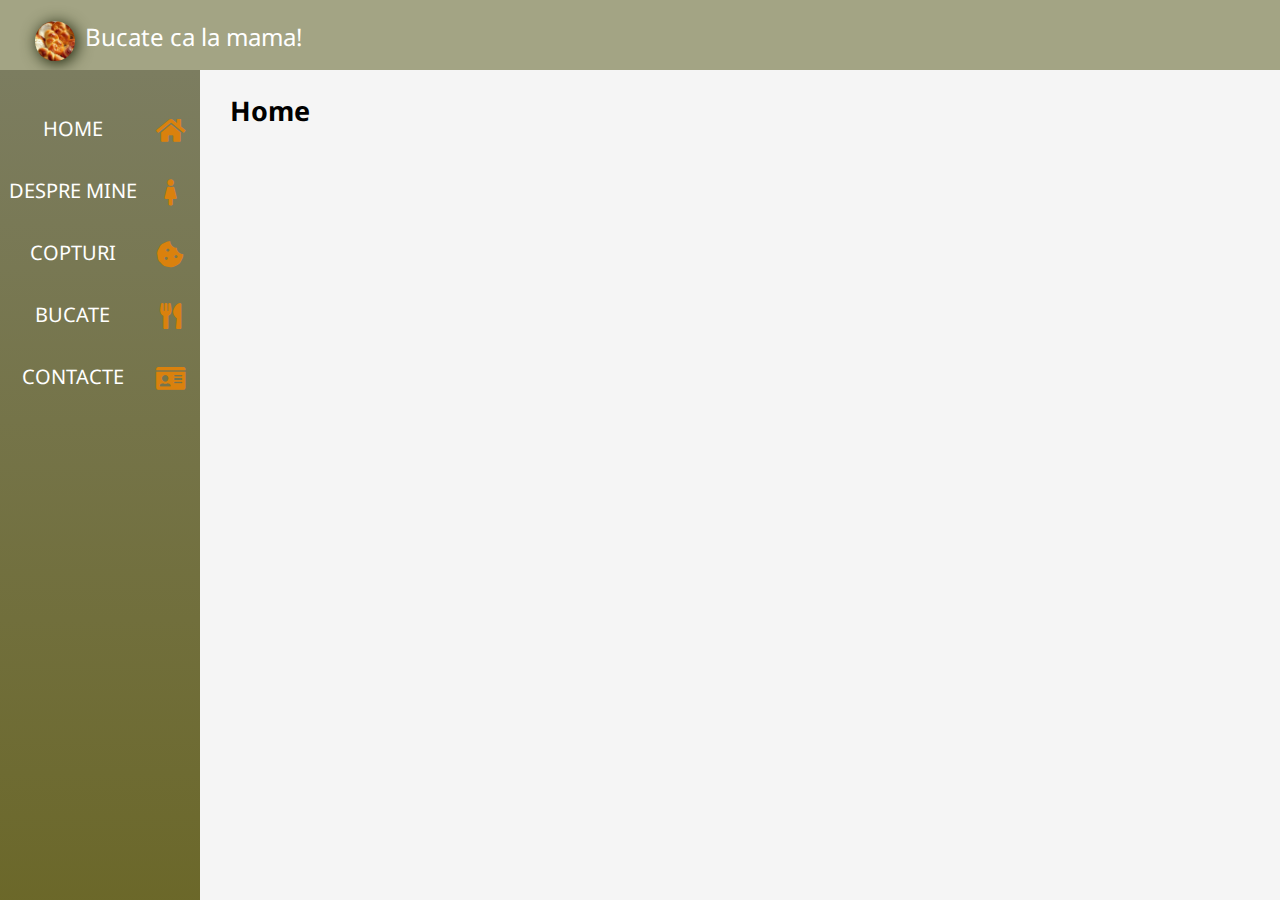
<file: structura.html>
<!DOCTYPE html>
<html>

<head>
    <meta charset="UTF-8" />
    <link rel="stylesheet" type="text/css" href="../css/style.css" />
    <meta name="viewport" content="width=device-width, initial-scale=1.0" />
    <link rel="icon" href="../images/eu.png" />
    <link rel="stylesheet" href="https://cdnjs.cloudflare.com/ajax/libs/font-awesome/5.15.2/css/all.min.css" />
    <title>Bucate ca la mama!</title>
</head>

<body>
    <header>
        <a href="../index.html">
            Bucate ca la mama!
            <img class="logo" src="../images/logo.jpg" alt="Logoul siteului" />
        </a>
        <i id="menu-btn" class="fas fa-bars" onclick="show()"></i>
    </header>

    <div class="page-container">
        <aside id="side-menu">
            <a href="../index.html">
                Home
                <i class="fas fa-home iconite"></i>
            </a>
            <a href="despre.html">
                Despre mine
                <i class="fas fa-female iconite"></i>
            </a>
            <a href="copturi.html">
                Copturi
                <i class="fas fa-cookie-bite iconite"></i>
            </a>
            <a href="bucate.html">
                Bucate
                <i class="fas fa-utensils iconite"></i>
            </a>
            <a href="contacte.html">
                Contacte
                <i class="fas fa-id-card iconite"></i>
            </a>
        </aside>
        <main>
            <h2>Home</h2>
        </main>
    </div>
    <script src="../js/main.js"></script>
</body>

</html>
</file>
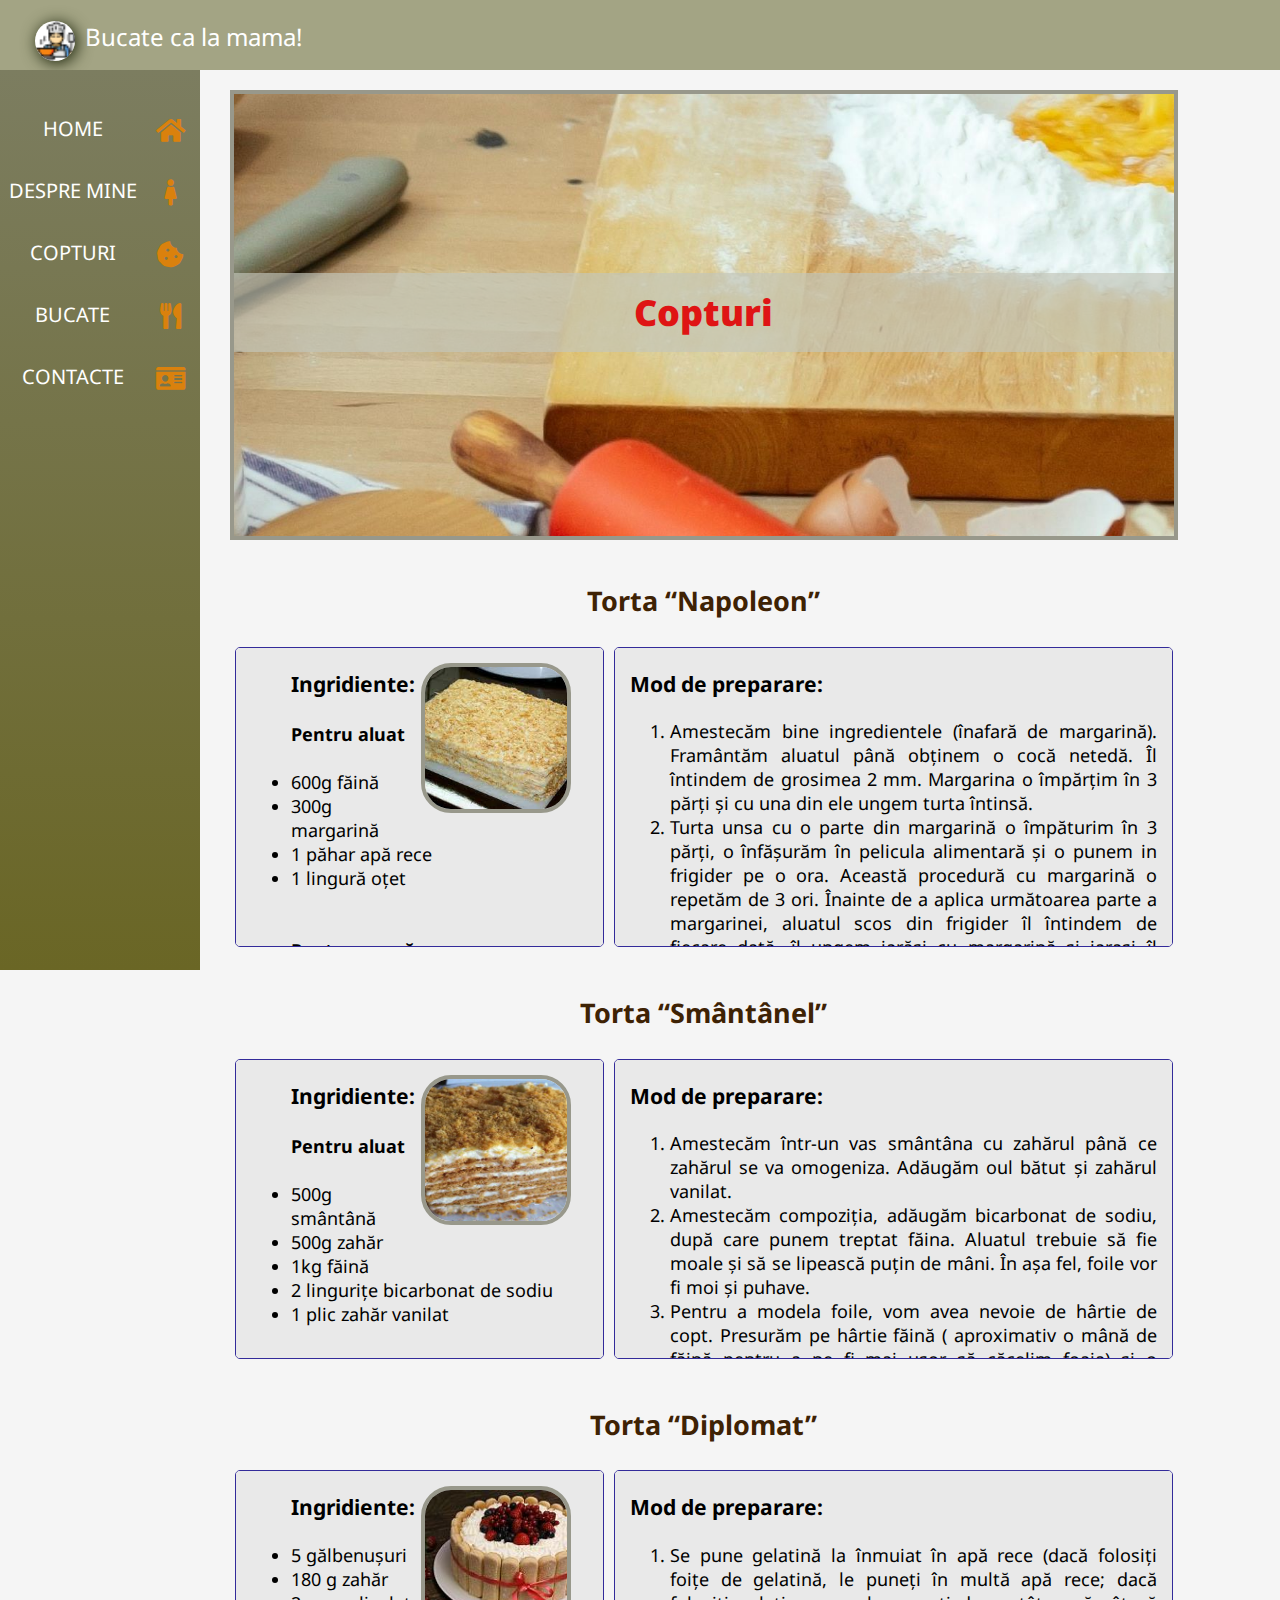
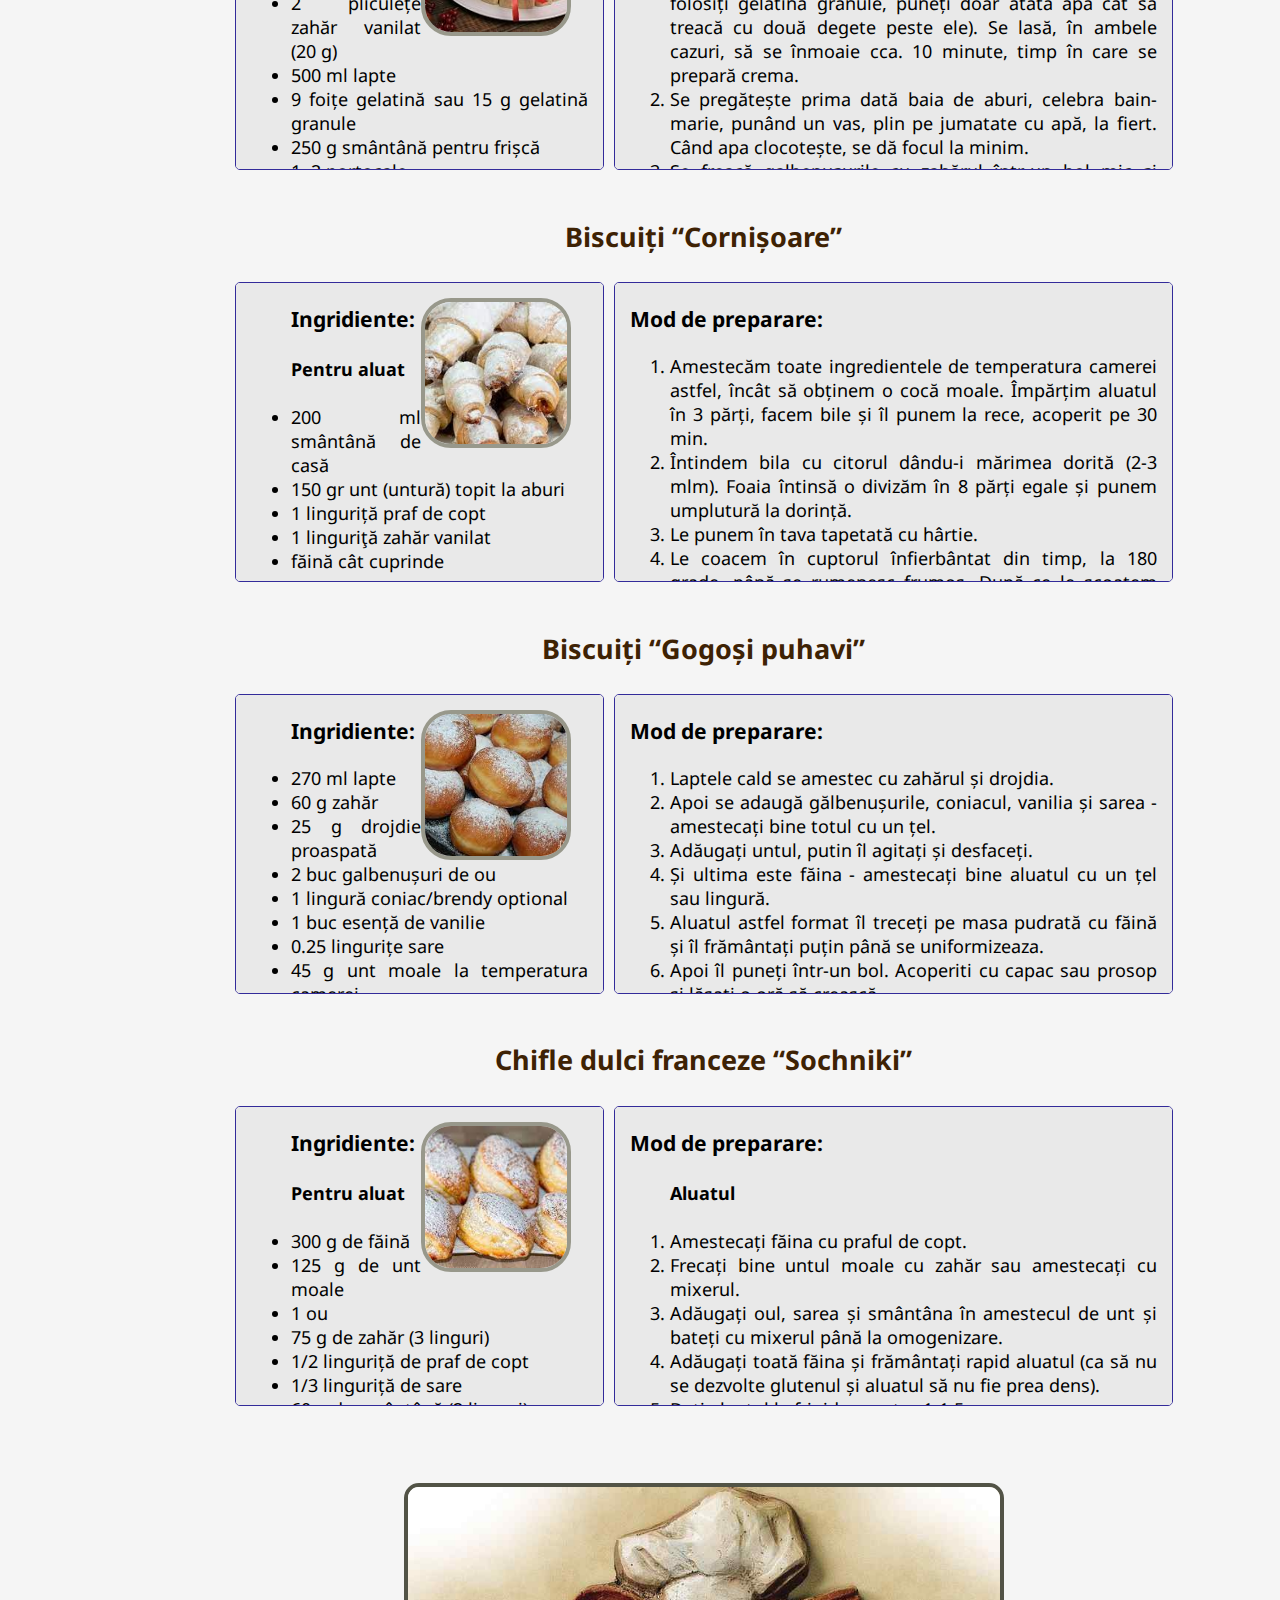
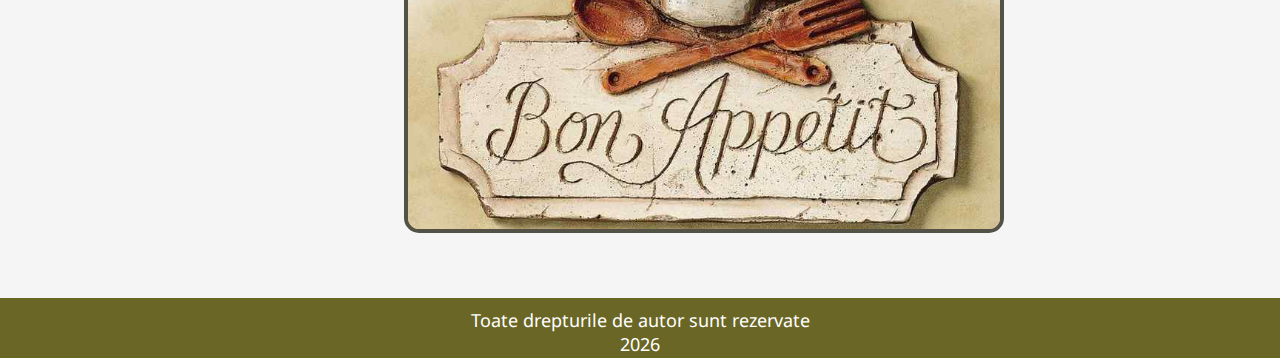
<file: pages/copturi.html>
<!DOCTYPE html>
<html>

<head>
    <meta charset="UTF-8" />
    <link rel="stylesheet" type="text/css" href="../css/style.css" />
    <meta name="viewport" content="width=device-width, initial-scale=1.0" />
    <link rel="icon" href="../images/eu.png" />
    <link rel="stylesheet" href="https://cdnjs.cloudflare.com/ajax/libs/font-awesome/5.15.2/css/all.min.css" />
    <title>Bucate ca la mama!</title>
</head>

<body>
    <header>
        <a href="../index.html">
            Bucate ca la mama!
            <img class="logo" src="../images/logo1.png" alt="Logoul siteului" />
        </a>
        <i id="menu-btn" class="fas fa-bars" onclick="show()"></i>
    </header>

    <div class="page-container">
        <aside id="side-menu">
            <a href="../index.html">
                Home
                <i class="fas fa-home iconite"></i>
            </a>
            <a href="despre.html">
                Despre mine
                <i class="fas fa-female iconite"></i>
            </a>
            <a href="copturi.html">
                Copturi
                <i class="fas fa-cookie-bite iconite"></i>
            </a>
            <a href="bucate.html">
                Bucate
                <i class="fas fa-utensils iconite"></i>
            </a>
            <a href="contact.html">
                Contacte
                <i class="fas fa-id-card iconite"></i>
            </a>
        </aside>
        <main>
            <div class="aluat">
                <div class="text-bucate">
                    <h1><b>Copturi</b></h1>
                </div>
            </div>
            <div class="row row-copturi">
                <h2>Torta <q>Napoleon</q></h2>
                <div class="col-40">
                    <div class="copturi">

                        <img class="bucate-img" src="../images/napoleon.jfif">
                        <ul>
                            <h3>Ingridiente: </h3>
                            <h4>Pentru aluat</h4>
                            <li>600g făină</li>
                            <li>300g margarină</li>
                            <li>1 păhar apă rece</li>
                            <li>1 lingură oțet</li>
                            <br />
                            <h4>Pentru cremă</h4>
                            <li>1 litru lapte</li>
                            <li>1 păhar zahăr</li>
                            <li>6 gălbenușuri</li>
                            <li>1 plic zahăr vanilat</li>
                            <li>250g margarină</li>
                        </ul>
                    </div>
                </div>
                <div class="col-60">
                    <div class="copturi">
                        <h3>Mod de preparare:</h3>
                        <p>
                        <ol>
                            <li> Amestecăm bine ingredientele (înafară de margarină). Framântăm aluatul până obținem o
                                cocă netedă. Îl întindem de grosimea 2 mm. Margarina o împărțim în 3 părți și cu una din
                                ele ungem turta întinsă.
                            </li>
                            <li> Turta unsa cu o parte din margarină o împăturim în 3 părți, o înfășurăm în pelicula
                                alimentară și o punem in frigider pe o ora. Această procedură cu margarină o repetăm de
                                3 ori. Înainte de a aplica următoarea parte a margarinei, aluatul scos din frigider îl
                                întindem de fiecare dată, îl ungem iarăşi cu margarină şi iaraşi îl punem la rece pe 1 ora.
                            </li>
                            <li> Peste 3 ore aluatul este gata pentru a-l coace. Foaia scoasă din frigider o întindem
                                subțire (1 mm) și îi dăm forma dorită. Timp - coacere a foii este de 25-30 min., 170-180
                                grade. Nu atingem foile în timpul coacerii.
                            </li>
                            <li> Din 1 litru de lapte luăm 1 păhar și amestecăm cu făină (câte puțin). Gălbenușurile
                                le batem cu zahărul. Restul laptelui (750 ml) îl punem în ceaun la fiert. Când laptele e
                                călduț, adăugăm compoziția (lapte + făină) câte puțin și continuăm să mestecăm. Când
                                compoziția începe a se îngroșa, adăugăm și gălbenușurile bătute, zahărul vanilat. Când
                                începe compoziția a fierbe, adăugăm untul de temperatura camerei, amestecând mai forțat,
                                încontinuu și stingem focul. Ridicăm ceaunul de pe foc, lăsăm 2 minute să se răcorească
                                și direct pe cremă punem pelicula alimentară. Lăsăm crema să se răcească. După ce crema
                                s-a răcit, o batem vreo 3-5 min cu mixerul.
                            </li>
                        </ol>
                        </p>
                    </div>

                </div>
            </div>
            <div class="row row-copturi">
                <h2>Torta <q>Smântânel</q></h2>
                <div class="col-40">
                    <div class="copturi">
                        <img class="bucate-img" src="../images/smantanel.jpg">
                        <ul>
                            <h3>Ingridiente: </h3>
                            <h4>Pentru aluat</h4>
                            <li>500g smântână</li>
                            <li>500g zahăr</li>
                            <li>1kg făină</li>
                            <li>2 lingurițe bicarbonat de sodiu</li>
                            <li>1 plic zahăr vanilat</li>
                            <br />
                            <h4>Pentru cremă</h4>
                            <li>1,200kg smântână</li>
                            <li>500g zahăr</li>
                            <li>nucușoare tocate la dorință</li>
                        </ul>
                    </div>
                </div>
                <div class="col-60">
                    <div class="copturi">
                        <h3>Mod de preparare:</h3>
                        <p>
                        <ol>
                            <li>
                                Amestecăm într-un vas smântâna cu zahărul până ce zahărul se va omogeniza. Adăugăm oul
                                bătut și zahărul vanilat.
                            </li>
                            <li>
                                Amestecăm compoziția, adăugăm bicarbonat de sodiu, după care punem treptat făina.
                                Aluatul trebuie să fie moale și să se lipească puțin de mâni. În așa fel, foile vor fi 
                                moi și puhave.
                            </li>
                            <li>
                                Pentru a modela foile, vom avea nevoie de hârtie de copt. Presurăm pe hârtie făină (
                                aproximativ o mână de făină pentru a ne fi mai ușor să căcelim foaia) și o întindem cu
                                citorul cât de subțire posibil. Deasupra foii, la fel presurăm făină.
                            </li>
                            <li>
                                Punem foaia în cuprorul supraâncălzit la 180C, aproximativ 5 min. Foaia nu trebuie să
                                fie rumenă. Ea trebuie să fie albă, dar crescută. La fel procedăm cu restul foilor. Dăm
                                formă foilor după ce le scoatem din cuptor (fierbinți), atât timp cât sunt moi. Mărimea
                                foii - 23 cm. Cu o perie, înlăturăm făina rămasă.
                            </li>
                            <li>Batem îngredientele pentru cremă.</li>
                            <li>
                                Ungem foile generos cu cremă. Între straturi punem vișine, căpșune, miez de nuci sau
                                orice fruct la dorință. Se poate și fără fructe. Incorporăm tortul.
                            </li>
                            <li>Decorul îl facem la dorință și după imaginația noastră.</li>
                        </ol>
                        </p>
                    </div>

                </div>
            </div>
            <div class="row row-copturi">
                <h2>Torta <q>Diplomat</q></h2>
                <div class="col-40">
                    <div class="copturi">
                        <img class="bucate-img" src="../images/diplomat.jpg">
                        <ul>
                            <h3>Ingridiente: </h3>
                            <li>5 gălbenușuri</li>
                            <li>180 g zahăr</li>
                            <li>2 pliculețe zahăr vanilat (20 g)</li>
                            <li>500 ml lapte</li>
                            <li>9 foițe gelatină sau 15 g gelatină granule</li>
                            <li>250 g smântână pentru frișcă</li>
                            <li>1, 2 portocale</li>
                            <li>1, 2 banane</li>
                            <li>1 cutie compot de ananas (rondele)</li>
                            <li>1, 2 kiwi, foarte bine coapte</li>
                            <li>200 g pișcoturi de sampanie</li>
                        </ul>
                    </div>
                </div>
                <div class="col-60">
                    <div class="copturi">
                        <h3>Mod de preparare:</h3>
                        <p>
                        <ol>
                            <li>
                                Se pune gelatină la înmuiat în apă rece (dacă folosiți foițe de gelatină, le puneți în
                                multă apă rece; dacă folosiți gelatina granule, puneți doar atâta apă cât să treacă cu
                                două degete peste ele). Se lasă, în ambele cazuri, să se înmoaie cca. 10 minute, timp în
                                care se prepară crema.
                            </li>
                            <li>
                                Se pregătește prima dată baia de aburi, celebra bain-marie, punând un vas, plin pe
                                jumatate cu apă, la fiert. Când apa clocotește, se dă focul la minim.
                            </li>
                            <li>
                                Se freacă galbenușurile cu zahărul într-un bol mic și adânc până ce se albesc (cca. 2-3
                                minute). Se incalzește laptele și se toarnă peste compoziția spumoasă de gălbenușuri; se
                                transferă apoi compoziția într-un alt vas, mai mic, care să intre perfect în vasul cu
                                apa clocotită de pe foc (fundul vasului în care ați pus compoziția nu are voie să atingă
                                apa de dedesubt). Se lasă la bain-marie timp de aproximativ 10 minute, timp în care se
                                amestecă des (mai mult spre finalul fierberii). Compoziția va fi destul de lichidă chiar
                                și la final, așa că nu vă speriați!!!
                            </li>
                            <li>
                                La sfârșit, crema se dă deoparte și se adaugă foițele de gelatină înmuiate și bine
                                scurse sau gelatina granule, care e posibil să fi absorbit toată apa și care nu se mai
                                scurge ci se pune asa cum e. Se amestecă bine compoziția cu țelul, după care se lasă la
                                răcit. Dacă vreți să grăbiți întregul proces de răcire, scufundați fundul vasului
                                într-un altul cu apă rece (aveți grijă să nu ajungă apa în cremă).
                            </li>
                            <li>
                                Se bate apoi frișca cu zahărul vanilat sau esența de vanilie și se încorporează în
                                compoziția rece. Crema se ține la frigider până când se pregatesc forma și fructele.
                            </li>
                            <li>
                                Se umezește și se tapetează cu folie transparentă o formă de tort rotundă cu diam. de 26
                                cm (dacă forma e uda, folia se așează foarte ușor).
                            </li>
                            <li>
                                Se pregătesc fructele: portocalele se feliază pe lățime, obținând niște rondele frumoase
                                și subțiri, și abia apoi se curăță de coajă; kiwi la fel, iar bananele se taie în felii
                                subțiri care se stropesc cu zeama de lamâie, pentru a nu se înnegri (se oxidează
                                repede). Pereții și fundul formei se îmbracă in felii de ananas, kiwi, banane și
                                portocale (aici intră în scenă imaginația proprie 😛 ). Totuși, trebuie reținut faptul
                                că kiwi proaspăt (și ananasul proaspăt) conține o enzimă care distruge gelatina, astfel
                                încât vă recomand sa folosiți kiwi-ul numai pe margini sau să îl opăriți înainte (în
                                puțină apă clocotită cu zahăr, ca la compot). Fructele din conservă sunt însa binevenite
                                🙂.
                            </li>
                            <li>
                                Se toarnă jumatate din compoziția răcită peste fructe și se nivelează (vedeți și în poze
                                că crema este încă lichidă, dar se va întări după ce stă la frigider).
                            </li>
                            <li>
                                Se presară felii subțiri de banană sau bucățele de ananas. Tortul se ține cca. 12-15 minute
                                la frigider, ca să se închege puțin compoziția.
                            </li>
                            <li>
                                Se scoate apoi de la rece și se toarnă restul de cremă (ținută la temperatura camerei)
                                deasupra, peste fructe. Ușor, fără grabă, în așa fel încât să acopere treptat fructele.
                                Nu vă stresați dacă totuși feliile de fructe încep să “danseze” 😀 Nu e deloc important
                                că fug din loc. Când crema se incheagă, nici nu se va observa acest lucru, iar gustul
                                tot minunat va fi!!!
                            </li>
                            <li>
                                La final, se aseaza un strat de piscoturi (pe care le insiropați cu suc de ananas din
                                conservă) pe toată suprafața tortului, apasând ușor.
                            </li>
                            <li>
                                Se acoperă forma cu folie și se lasă la frigider peste noapte, NEAPĂRAT peste noapte, ca
                                să nu aveți surprize! A doua zi, se răstoarnă cu grijă pe platoul de servit (nu uitați
                                să desprindeți folia transparentă)
                            </li>
                            <li>Se poate orna și cu frișca bătută.</li>
                        </ol>
                        </p>
                    </div>

                </div>
            </div>
            <div class="row row-copturi">
                <h2>Biscuiți <q>Cornișoare</q></h2>
                <div class="col-40">
                    <div class="copturi">

                        <img class="bucate-img" src="../images/cornisoare.jfif">
                        <ul>
                            <h3>Ingridiente: </h3>
                            <h4>Pentru aluat</h4>
                            <li>200 ml smântână de casă</li>
                            <li>150 gr unt (untură) topit la aburi</li>
                            <li>1 linguriță praf de copt</li>
                            <li>1 linguriţă zahăr vanilat</li>
                            <li>făină cât cuprinde</li>
                            <br />
                            <h4>Pentru umplutură</h4>
                            <li>Dulceaţă din orice fructe</li>
                            <li> Dulceaţă din petale de trandafir</li>
                            <li> Miezul de nuci îl adăugăm în dulceaţă, în special, din prune.</li>
                        </ul>
                    </div>
                </div>
                <div class="col-60">
                    <div class="copturi">
                        <h3>Mod de preparare:</h3>
                        <p>
                        <ol>
                            <li> Amestecăm toate ingredientele de temperatura camerei astfel, încât să obținem o cocă
                                moale. Împărțim aluatul în 3 părți, facem bile și îl punem la rece, acoperit pe 30 min.
                            </li>
                            <li> Întindem bila cu citorul dându-i mărimea dorită (2-3 mlm). Foaia întinsă o divizăm în 8
                                părți egale și punem umplutură la dorință.
                            </li>
                            <li> Le punem în tava tapetată cu hârtie.</li>
                            <li>
                                Le coacem în cuptorul înfierbântat din timp, la 180 grade, până se rumenesc frumos.
                                După ce le scoatem din cuptor, le pudram fierbinți.
                            </li>
                        </ol>
                        </p>
                    </div>
                </div>
            </div>
            <div class="row row-copturi">
                <h2>Biscuiți <q>Gogoși puhavi</q></h2>
                <div class="col-40">
                    <div class="copturi">

                        <img class="bucate-img" src="../images/gogosi.jfif">
                        <ul>
                            <h3>Ingridiente: </h3>
                            <li>270 ml lapte</li>
                            <li>60 g zahăr</li>
                            <li> 25 g drojdie proaspată</li>
                            <li>2 buc galbenușuri de ou</li>
                            <li>1 lingură coniac/brendy optional</li>
                            <li>1 buc esență de vanilie</li>
                            <li>0.25 lingurițe sare</li>
                            <li>45 g unt moale la temperatura camerei</li>
                            <li>500 g făină albă calitate superioară</li>
                            <li>1 l ulei de floarea soarelui pentru prăjit</li>
                            <li>2 linguri zahăr pudră plus daca vreți cu ceva să le umpleți - gem, etc.</li>
                        </ul>
                    </div>
                </div>
                <div class="col-60">
                    <div class="copturi">
                        <h3>Mod de preparare:</h3>
                        <p>
                        <ol>
                            <li>
                                Laptele cald se amestec cu zahărul și drojdia.
                            </li>
                            <li>Apoi se adaugă gălbenușurile, coniacul, vanilia și sarea - amestecați bine totul cu un
                                țel.
                            </li>
                            <li>Adăugați untul, putin îl agitați și desfaceți.</li>
                            <li>Și ultima este făina - amestecați bine aluatul cu un țel sau lingură.</li>
                            <li>
                                Aluatul astfel format îl treceți pe masa pudrată cu făină și îl frământați puțin până se
                                uniformizeaza.
                            </li>
                            <li>Apoi îl puneți într-un bol. Acoperiti cu capac sau prosop și lăsați o oră să crească.
                            </li>
                            <li>
                                În acest timp tăiați din hârtia de copt 20-30 de pătrate - cam 10x10cm - o să vedeți mai
                                jos pt ce sunt.</li>
                            <li>Dupa o oră aluatul crește. </li>
                            <li>
                                Îl tăiați în 20-30 de bucăți mici. Formați din ele bile uniforme și le puneți pe
                                bucățile de hârtie tăiate mai sus. Lăsați o oră, acoperite cu prosop, să crească bine.
                            </li>
                            <li>Când trece timpul, turnați uleiul într-un ceaun sau tigaie adâncă, îl lăsați să se
                                încingă. Luați atent câte o hârtie cu bila de aluat crescută și o răsturnați ușor în
                                baia de ulei.
                            </li>
                            <li>
                                Puneți prima gogoașă și după ea vedeți când adăugați urmatoarele - aici încă nu este
                                timpul. Când începe să se rumenească și să facă spume puteți adăuga și alte gogoși, până
                                au loc. Dați focul să fie mediu și le rumeniți bine pe ambele părți. Să aveți grijă
                                pentru că se fac foarte repede.
                            </li>
                            <li>
                                După ce se fac, le scoateți pe o farfurie așteruntă cu șervețele, să mai absoarbă din
                                ulei.
                            </li>
                            <li>Le puteți umple cu gem sau crema preferată - aveți nevoie de o seringă specială de
                                cofetărie ș-+i un pos.
                            </li>
                        </ol>
                        </p>
                    </div>

                </div>
            </div>
            <div class="row row-copturi">
                <h2>Chifle dulci franceze <q>Sochniki</q></h2>
                <div class="col-40">
                    <div class="copturi">

                        <img class="bucate-img" src="../images/sochniki.jfif">
                        <ul>
                            <h3>Ingridiente: </h3>
                            <h4>Pentru aluat</h4>
                            <li>300 g de făină</li>
                            <li>125 g de unt moale</li>
                            <li>1 ou</li>
                            <li>75 g de zahăr (3 linguri)</li>
                            <li>1/2 linguriță de praf de copt</li>
                            <li>1/3 linguriță de sare</li>
                            <li>60 g de smântână (2 linguri)</li>
                            <br />
                            <h4>Pentru umplutura</h4>
                            <li>300 g de brânză de vaci (preferabil grasă și să nu fie umedă)</li>
                            <li>60 g de zahăr (2 linguri)</li>
                            <li>1 gălbenuș de ou</li>
                            <li>30-40 g de făină (1.5 linguri)</li>
                            <li>25-30 g de smântână (1 lingură)</li>
                            <li>1/2 linguriță de zahăr vanilat</li>
                            <h4>Pentru ungerea chiflelor: </h4>
                            <li>1 gălbenuș de ou</li>
                            <li>1 linguriță de apă sau lapte</li>
                            <li>zahăr pudră pentru presărare</li>
                        </ul>
                    </div>
                </div>
                <div class="col-60">
                    <div class="copturi">
                        <h3>Mod de preparare:</h3>
                        <p>
                        <ol>
                            <h4>Aluatul</h4>
                            <li>Amestecați făina cu praful de copt.</li>
                            <li>Frecați bine untul moale cu zahăr sau amestecați cu mixerul.</li>
                            <li>Adăugați oul, sarea și smântâna în amestecul de unt și bateți cu mixerul până la
                                omogenizare.</li>
                            <li>Adăugați toată făina și frământați rapid aluatul (ca să nu se dezvolte glutenul și
                                aluatul să nu fie prea dens).</li>
                            <li>Dați aluatul la frigider pentru 1-1.5 ore.</li>
                            <h4>Umplutura</h4>
                            <li>Trebuie să preparați umplutura cu 20 de minute înainte de a scoate aluatul din frigider.</li>
                            <li>
                                Amestecați toate ingredientele, cu excepția făinii și frecați bine cu furculița. Puteți
                                amesteca cu mixerul, dar nu bateți. Nu trebuie să folosiți blenderul, deoarece umplutura
                                va deveni lichidă. Dacă doriți ca umplutura să fie mai omogenă, atunci treceți brânza
                                prin sită în prealabil sau dați-o prin mașina de tocat.
                            </li>
                            <li>
                                Adăugați o lingură de făină și amestecați bine. Mai adăugați 0.5 lingură de făină, dacă
                                este necesar.
                            </li>
                            <li>Umplutura este gata, lăsați-o să stea timp de 10-15 minute, ca să se dizolve zahărul.
                            </li>
                            <li>
                                Tapetați tava cu hârtie de copt sau ungeți-o cu ulei. Încălziți cuptorul la 200 de
                                grade.
                            </li>
                            <li>Împărțiți aluatul în 9 părți cu greutatea de aproximativ 67g.</li>
                            <li>Presărați masa cu făină.</li>
                            <li>
                                Întindeți bucățile de aluat cu mâinile sau sucitorul sub formă de cerc sau oval cu
                                grosimea de 0.5 cm și diametrul de aproximativ 11 cm. Puteți tăia marginile cu un cuțit
                                pentru aluat.
                            </li>
                            <li>Puneți câte o lingură plină de umplutură (45-46 g) pe jumătate de aluat și acoperiți cu
                                a doua jumătate de aluat.</li>
                            <li>Mutați chiflele obținute pe tavă.</li>
                            <li>Bateți gălbenușul cu apă sau lapte și ungeți aluatul și brânza.</li>
                            <li>
                                Coaceți chiflele timp de 25-30 de minute până se vor rumeni. Reduceți temperatura la 180
                                de grade după 15 minute de coacere.
                            </li>
                            <li>Lăsați sochniki să se răcească un pic și presărați-le deasupra cu zahăr pudră.</li>
                        </ol>
                        </p>
                    </div>

                </div>
            </div>
            <br/><br/><br/>
            <div class="centered">
                <img class= "appetit" src="../images/appetit.jpg" alt="Poftă bună!">
            </div>
        </main>
    </div>
    <footer>
        <span id="data"></span>
    </footer>
    <script src="../js/main.js"></script>
</body>

</html>
</file>
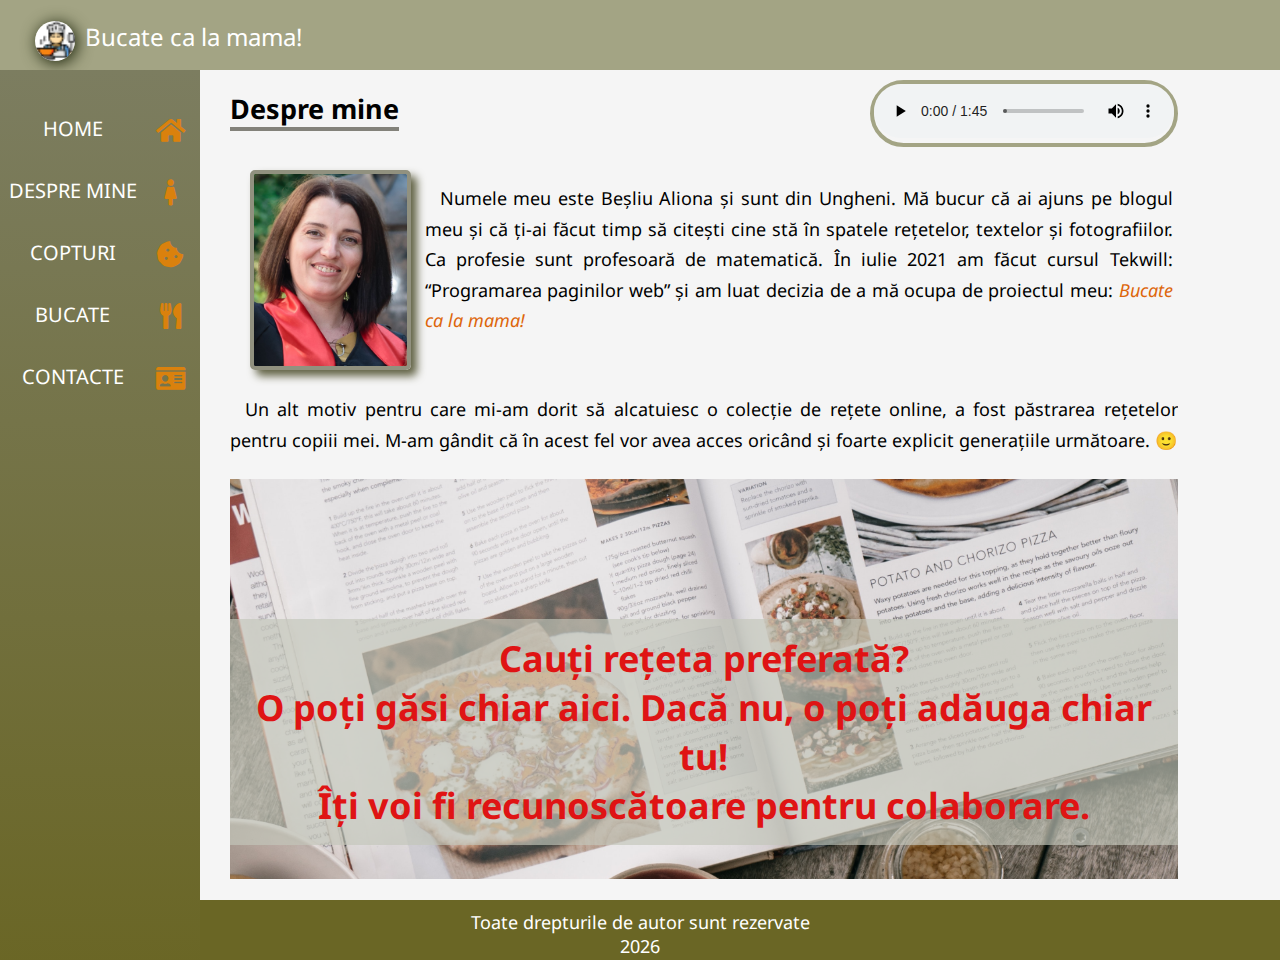
<file: pages/despre.html>
<!DOCTYPE html>
<html>

<head>
    <meta charset="UTF-8" />
    <link rel="stylesheet" type="text/css" href="../css/style.css" />
    <meta name="viewport" content="width=device-width, initial-scale=1.0" />
    <link rel="icon" href="../images/eu.png" />
    <link rel="stylesheet" href="https://cdnjs.cloudflare.com/ajax/libs/font-awesome/5.15.2/css/all.min.css" />
    <title>Bucate ca la mama!</title>
</head>

<body>
    <header>
        <a href="../index.html">
            Bucate ca la mama!
            <img class="logo" src="../images/logo1.png" alt="Logoul siteului" />
        </a>
        <i id="menu-btn" class="fas fa-bars" onclick="show()"></i>
    </header>

    <div class="page-container">
        <aside id="side-menu">
            <a href="../index.html">
                Home
                <i class="fas fa-home iconite"></i>
            </a>
            <a href="despre.html">
                Despre mine
                <i class="fas fa-female iconite"></i>
            </a>
            <a href="copturi.html">
                Copturi
                <i class="fas fa-cookie-bite iconite"></i>
            </a>
            <a href="bucate.html">
                Bucate
                <i class="fas fa-utensils iconite"></i>
            </a>
           
            <a href="contact.html">
                Contacte
                <i class="fas fa-id-card iconite"></i>
            </a>
        </aside>
        <main>
            <div class="audio">
                <audio controls loop autoplay src="../resources/despre.mp3">
                <p>Nu este suportat</p>
                </audio>
            </div>
            <h2 class="title">Despre mine</h2>
            <br /><br />
            <div class="row">
                <div class="col-20">
                    <img class="portret" src="../images/portret.jpg" alt="Portretul meu" />
                </div>
                <div class="col-80">
                    <p>
                        Numele meu este Beșliu Aliona și sunt din Ungheni. Mă bucur că ai ajuns pe blogul meu și că
                        ți-ai făcut timp să citești cine stă în spatele rețetelor, textelor și fotografiilor.
                        Ca profesie sunt profesoară de matematică. În iulie 2021 am făcut cursul Tekwill: <q>Programarea
                        paginilor web</q> și am luat decizia de a mă ocupa de proiectul meu: <i>Bucate ca la mama!</i>
                    </p>
                </div>
                <br /><br /><br /><br /><br/><br/><br /><br/><br/>
                <div>
                    <p>
                        Un alt motiv pentru care mi-am dorit să alcatuiesc o colecție de rețete online, a fost păstrarea
                        rețetelor pentru copiii mei. M-am gândit că în acest fel vor avea acces oricând și foarte
                        explicit  generațiile următoare. 🙂
                    </p>
                </div>
                <div class="reteta">
                <div class="text-bucate">
                    <h1 >Cauți rețeta preferată? <br/>O poți găsi chiar aici. Dacă nu, o poți adăuga chiar tu!<br/>Îți voi fi recunoscătoare pentru colaborare.</h1>
                </div>
            </div>
            </div>
        </main>
    </div>
    <footer>
        <span id="data"></span>
    </footer>
    <script src="../js/main.js"></script>
</body>

</html>
</file>
<file: css/style.css>
@import url('https://fonts.googleapis.com/css2?family=Noto+Sans&display=swap');
*{
    box-sizing: border-box;
}

::-webkit-scrollbar {
    width: 6px;
}

::-webkit-scrollbar-thumb {
    background: #a8a8a8;
    border-radius: 8px;
}

body {
    margin: 0;
    background-color: #f5f5f5;
    font-size: 18px;
    font-family:'Noto Sans', sans-serif;
}
header {
    height: 70px;
    background-color: #a3a484;
    position: fixed;
    width: 100%;
    padding-top: 20px;
    padding-left: 30px;
    font-size: 24px;
    z-index: 2;
  
}
header a {
    color: white;
    text-decoration: none;
}

.page-container {
    min-height: 100vh;
    padding-top: 70px;
}
main {
    margin: 10px 8% 60px 230px;
}

aside {
    width: 200px;
    height: 100vh;
    position: fixed;
    background: linear-gradient(to bottom, #7c7d60, #6a6625);
    padding-top: 10px;
    font-size: 20px;
    z-index: 2;
}

aside a {
    display: block;
    color: white;
    text-transform: uppercase;
    text-decoration: none;
    text-align: center;
    margin-top: 35px;
}

footer {
    width: 100%;
    height: 60px;
    background-color: #6a6625;
    text-align: center;
    color: white;
    padding: 10px;
}
.logo {
    font-size: 26px;
    height: 40px;
    width: 40px;
    float: left;
    object-fit: cover;
    margin: 1px 10px 0px 5px;
    border-radius:50%;
    filter: drop-shadow(2px 2px 8px rgb(22, 30, 4));
    background-color: white;
}

.iconite {
    margin-left: 5px;
    font-size: 26px;
    height: 40px;
    width: 40px;
    float: right;
    object-fit: cover;
    margin: 2px 10px 2px 5px;
    border-radius:50%;
    color: rgb(218, 129, 13);
}

p {
    line-height: 170%;
    text-indent: 15px;
    text-align: justify;
    font-size: 18px;
}

.blog {
    line-height: 170%;
    border-left: rgba(46, 44, 29, 0.571) 6px solid;
    padding-left: 15px ;
    text-indent: 15px;
    text-align: justify;
    font-size: 18px;
}

i {
    color: rgb(221, 102, 11);
}

.row {
    overflow: auto;
}

[class^="col-"] {
    float: left;
    padding: 5px;
    box-sizing: border-box;
}

.col-10 {width: 10%;}
.col-20 {width: 20%;}
.col-30 {width: 30%;}
.col-40 {width: 40%;}
.col-50 {width: 50%;}
.col-60 {width: 60%;}
.col-70 {width: 70%;}
.col-80 {width: 80%;}
.col-90 {width: 90%;}
.col-100 {width: 100%;}


.title {
    border-bottom: rgba(46, 44, 29, 0.571) 4px solid;
    margin-bottom: 5px;
    margin-top: 10px;
    display: inline-block;
}
.intro-video {
    display: blok;
    max-height: 50vh;
    margin: 40px auto;
    max-width: 100%;
    border: 4px solid #a3a484;
    border-radius: 8px;
    margin-bottom: 40px; 
}

iframe {
    display: inline-block;
    height: 50vh;
    max-width: 100%;
    border: 4px solid #a3a484bd;
    border-radius: 8px;
    margin-bottom: 40px;
}

.audio {
   float: right;
   border: 4px solid #a3a484;
   border-radius: 35px;
  
}

.gallery, .gallery1 {
    display: flex;
    justify-content: space-around;
    flex-wrap: wrap;
    margin-top: 40px;
}
.gallery img, .gallery1 img {
    width: 150px;
    height: 150px;
    object-fit: cover;
    transition: all 0.3s;
    border: 6px solid #a3a48498;
    background-color: rgba(223, 223, 154, 0.544);
    border-radius: 50%;
}
.gallery1 img {
    width: 300px;
    height: 250px;
    border-radius: 20px;
}

.gallery img:hover, .gallery1 img:hover {
    transform: scale(1.05);
    filter: brightness(120%) drop-shadow(7px 5px 1px #17191290);
    transition: all 0.3s;
}

.bucate {
    position: relative;
    margin-top: 20px;
    width: 100%;
    height: 450px;
    background: url("../images/bucate.jpg");
    background-size: cover;
    background-attachment: fixed;
    border: 4px solid #98988b; 
}

.bucate-img {
    width: 150px;
    height: 150px;
    object-fit: cover;
    border: 4px solid #98988b;
    border-radius: 20%;
    float: right;
    margin-right: 5%;
    margin-top: 15px;
}

.text-bucate {
    text-align: center;
    position: relative;
    top: 35%;
    width: 100%;
}

.text-bucate h1 {
    background-color: #c3c6baaa;
    color: rgb(223, 20, 20);
    padding: 15px
}

.aluat {
    position: relative;
    margin-top: 20px;
    width: 100%;
    height: 450px;
    background: url("../images/copturi.jpg");
    background-size: cover;
    background-attachment: fixed; 
    border: 4px solid #98988b;
}


.appetit {
    position: relative;
    width: 600px;
    height: 350px;
    object-fit: cover;
    background: url("../images/appetit.jpg");
    border-radius: 15px;
    justify-content: center;
    border: 4px solid #525346;
}

.reteta {
    position: relative;
    margin-top: 20px;
    width: 100%;
    height: 400px;
    background: url("../images/reteta.jpg");
    background-size: cover;
    background-attachment: fixed; 
}

.row-copturi {
    margin-top: 20px;
}

.row-copturi h2 {
    text-align: center;
    color: rgb(62, 34, 4);
}

img {
    max-width:100%;
}

.copturi {
    padding: 0px 15px 15px 15px;
    text-align: justify;
    background-color: #e9e9e9;
    border-radius: 5px;
    border: 1px solid #332b9a;
    height: 300px;
    overflow-y: scroll;
}

.copturi p {
    text-indent: 15px;
}
 
.portret {
    margin: 5px 10px 5px 15px;
    max-height: 200px;
    border: 4px solid rgb(145, 145, 127);
    box-shadow: 6px 6px 8px rgb(97, 98, 68);
    border-radius: 5px;
}


.preparare {
    padding: 0px 15px 15px 15px;
    background-color: #e9e9e9;
    border-radius: 5px;
    border: 1px solid #332b9a;
    height: 250px;
    overflow-y: scroll;
}

.contact-list {
    line-height: 200%;
    list-style: linear-gradient(rgb(240, 131, 131), rgb(103, 4, 4));
}

.map {
    width: 100%;
    max-width: 480px;
    height: 324px;
    border-radius: 5px;
    border: 2px solid rgb(245, 106, 13) !important;
}
.centered {
    text-align: center;
}
.contact-form {
    background-color: #ebebeb;
    border-radius: 5px;
    border: 2px solid rgb(245, 106, 13);
    max-width: 480px;
    padding: 5px 15px 30px 15px;
}
.contact-form input, .contact-form textarea {
    display: block;
    width: 90%;
    margin: 15px auto 0px auto;
    resize: none;
    font-family: inherit;
    padding: 3px;
    font-size: 16px;
}
#menu-btn {
    color: white;
    font-size: 28px;
    position: absolute;
    top: 22px;
    right: 25px;
    display: none;
}
.show {
    display: block !important;
}
@media (max-width: 768px) {
    body {
        font-size: 16px;
    }
    [class^="col-"] {
        width: 100%;
    }
    main {
        margin: 0px;
        padding: 10px 15px 20px 15px
    }
    aside {
        display: none;
        height: auto;
        width: 100%;
        padding-top: 0px;
        padding-bottom: 25px
    }
    .gallery img, .gallery1 img {
        width: 130px;
        height: 130px;
    }
    #menu-btn {
        display: block;
    }
}
</file>
